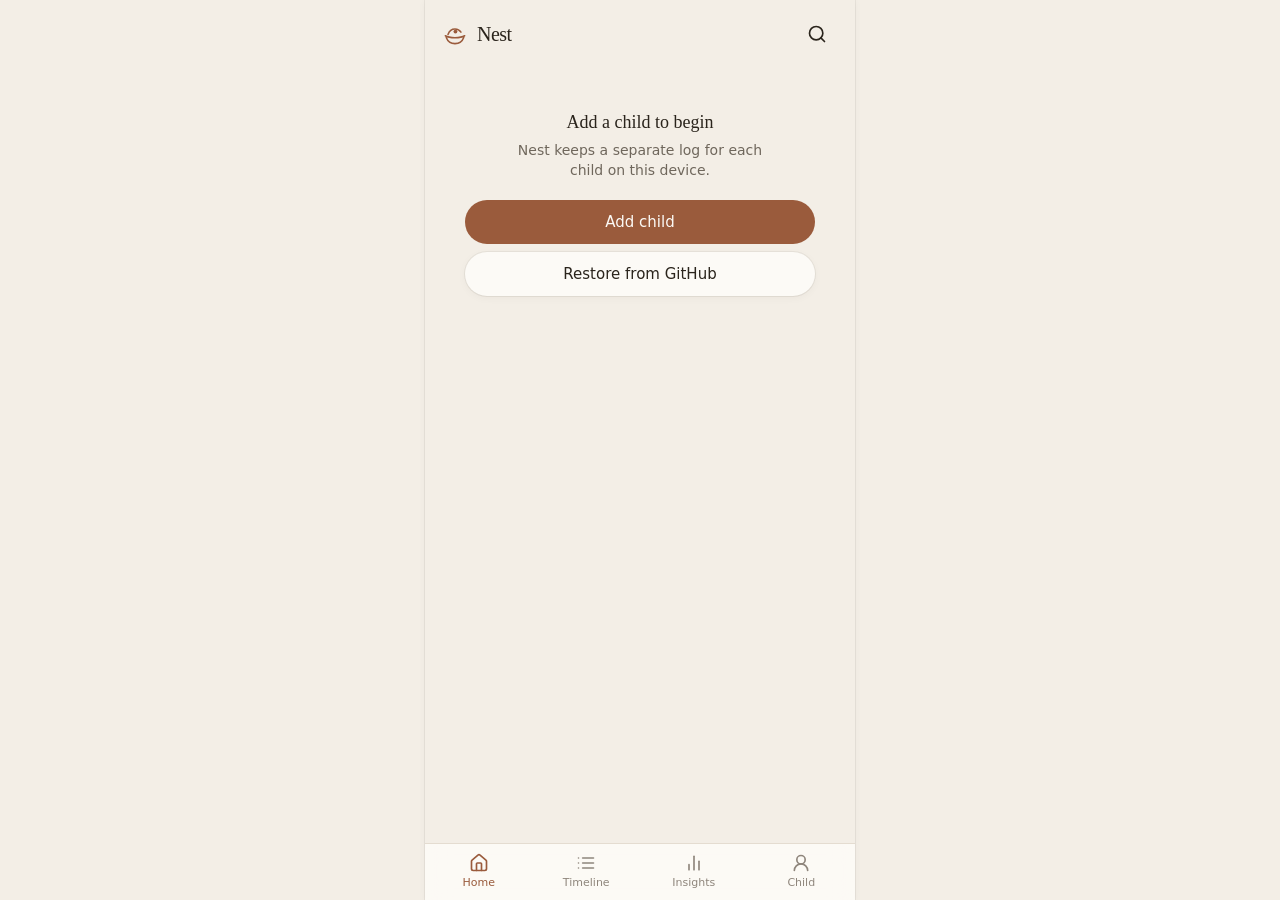
<file: index.html>
<!doctype html>
<html lang="en">
  <head>
    <meta charset="UTF-8" />
    <meta
      name="viewport"
      content="width=device-width, initial-scale=1, viewport-fit=cover, maximum-scale=1"
    />
    <title>Nest</title>
    <meta
      name="description"
      content="A calm, local-first log for feeding, diapers, growth, and more."
    />
    <meta name="theme-color" content="#F3EEE6" />
    <meta name="apple-mobile-web-app-capable" content="yes" />
    <meta name="mobile-web-app-capable" content="yes" />
    <meta name="apple-mobile-web-app-title" content="Nest" />
    <meta name="apple-mobile-web-app-status-bar-style" content="black-translucent" />
    <meta http-equiv="Cache-Control" content="no-cache" />
    <link rel="icon" type="image/svg+xml" href="./favicon.svg" />
    <link rel="apple-touch-icon" href="./apple-touch-icon.png" />
    <link rel="manifest" href="./manifest.webmanifest" />
    <script type="module" crossorigin src="./assets/index-BvhpdWp3.js"></script>
    <link rel="stylesheet" crossorigin href="./assets/index-CiL2T2Sx.css">
  </head>
  <body>
    <div id="root"></div>
  </body>
</html>
</file>
<file: assets/index-CiL2T2Sx.css>
/*! tailwindcss v4.3.3 | MIT License | https://tailwindcss.com */
@layer properties{@supports (((-webkit-hyphens:none)) and (not (margin-trim:inline))) or ((-moz-orient:inline) and (not (color:rgb(from red r g b)))){*,:before,:after,::backdrop{--tw-translate-x:0;--tw-translate-y:0;--tw-translate-z:0;--tw-space-y-reverse:0;--tw-border-style:solid;--tw-leading:initial;--tw-font-weight:initial;--tw-tracking:initial;--tw-ordinal:initial;--tw-slashed-zero:initial;--tw-numeric-figure:initial;--tw-numeric-spacing:initial;--tw-numeric-fraction:initial;--tw-shadow:0 0 #0000;--tw-shadow-color:initial;--tw-shadow-alpha:100%;--tw-inset-shadow:0 0 #0000;--tw-inset-shadow-color:initial;--tw-inset-shadow-alpha:100%;--tw-ring-color:initial;--tw-ring-shadow:0 0 #0000;--tw-inset-ring-color:initial;--tw-inset-ring-shadow:0 0 #0000;--tw-ring-inset:initial;--tw-ring-offset-width:0px;--tw-ring-offset-color:#fff;--tw-ring-offset-shadow:0 0 #0000;--tw-blur:initial;--tw-brightness:initial;--tw-contrast:initial;--tw-grayscale:initial;--tw-hue-rotate:initial;--tw-invert:initial;--tw-opacity:initial;--tw-saturate:initial;--tw-sepia:initial;--tw-drop-shadow:initial;--tw-drop-shadow-color:initial;--tw-drop-shadow-alpha:100%;--tw-drop-shadow-size:initial;--tw-backdrop-blur:initial;--tw-backdrop-brightness:initial;--tw-backdrop-contrast:initial;--tw-backdrop-grayscale:initial;--tw-backdrop-hue-rotate:initial;--tw-backdrop-invert:initial;--tw-backdrop-opacity:initial;--tw-backdrop-saturate:initial;--tw-backdrop-sepia:initial;--tw-duration:initial;--tw-ease:initial}}}@layer theme{:root,:host{--font-sans:ui-rounded, "SF Pro Rounded", -apple-system, BlinkMacSystemFont, "Segoe UI", system-ui, sans-serif;--font-mono:ui-monospace, SFMono-Regular, Menlo, Monaco, Consolas, "Liberation Mono", "Courier New", monospace;--color-red-500:oklch(63.7% .237 25.331);--color-zinc-50:oklch(98.5% 0 none);--color-zinc-400:oklch(70.5% .015 286.067);--color-zinc-500:oklch(55.2% .016 285.938);--color-zinc-900:oklch(21% .006 285.885);--color-zinc-950:oklch(14.1% .005 285.823);--color-neutral-100:oklch(97% 0 none);--color-neutral-300:oklch(87% 0 none);--color-neutral-700:oklch(37.1% 0 none);--color-neutral-900:oklch(20.5% 0 none);--color-black:#000;--color-white:#fff;--spacing:.25rem;--container-sm:24rem;--container-md:28rem;--text-sm:.875rem;--text-sm--line-height:calc(1.25 / .875);--text-lg:1.125rem;--text-lg--line-height:calc(1.75 / 1.125);--text-xl:1.25rem;--text-xl--line-height:calc(1.75 / 1.25);--text-2xl:1.5rem;--text-2xl--line-height:calc(2 / 1.5);--text-3xl:1.875rem;--text-3xl--line-height:calc(2.25 / 1.875);--font-weight-medium:500;--font-weight-semibold:600;--tracking-tight:-.025em;--leading-relaxed:1.625;--radius-md:12px;--radius-lg:18px;--radius-xl:26px;--radius-2xl:32px;--ease-out:cubic-bezier(0, 0, .2, 1);--blur-md:12px;--default-transition-duration:.15s;--default-transition-timing-function:cubic-bezier(.4, 0, .2, 1);--default-font-family:var(--font-sans);--default-mono-font-family:var(--font-mono);--color-bg:var(--bg);--color-surface:var(--surface);--color-elevated:var(--elevated);--color-fg:var(--fg);--color-muted:var(--muted);--color-subtle:var(--subtle);--color-accent:var(--accent);--color-accent-fg:var(--accent-fg);--color-accent-soft:var(--accent-soft);--color-border:var(--border);--color-danger:var(--danger);--font-display:"Iowan Old Style", Palatino, "Palatino Linotype", Georgia, "Times New Roman", serif}}@layer base{*,:after,:before,::backdrop{box-sizing:border-box;border:0 solid;margin:0;padding:0}::file-selector-button{box-sizing:border-box;border:0 solid;margin:0;padding:0}html,:host{-webkit-text-size-adjust:100%;tab-size:4;line-height:1.5;font-family:var(--default-font-family,-apple-system, BlinkMacSystemFont, "Segoe UI", Roboto, "Helvetica Neue", "Noto Sans", Arial, sans-serif, "Apple Color Emoji", "Segoe UI Emoji", "Segoe UI Symbol", "Noto Color Emoji");font-feature-settings:var(--default-font-feature-settings,normal);font-variation-settings:var(--default-font-variation-settings,normal);-webkit-tap-highlight-color:transparent}hr{height:0;color:inherit;border-top-width:1px}abbr:where([title]){-webkit-text-decoration:underline dotted;text-decoration:underline dotted}h1,h2,h3,h4,h5,h6{font-size:inherit;font-weight:inherit}a{color:inherit;-webkit-text-decoration:inherit;-webkit-text-decoration:inherit;-webkit-text-decoration:inherit;-webkit-text-decoration:inherit;text-decoration:inherit}b,strong{font-weight:bolder}code,kbd,samp,pre{font-family:var(--default-mono-font-family,ui-monospace, SFMono-Regular, Menlo, Monaco, Consolas, "Liberation Mono", "Courier New", monospace);font-feature-settings:var(--default-mono-font-feature-settings,normal);font-variation-settings:var(--default-mono-font-variation-settings,normal);font-size:1em}small{font-size:80%}sub,sup{vertical-align:baseline;font-size:75%;line-height:0;position:relative}sub{bottom:-.25em}sup{top:-.5em}table{text-indent:0;border-color:inherit;border-collapse:collapse}:-moz-focusring:where(:not(iframe)){outline:auto}progress{vertical-align:baseline}summary{display:list-item}ol,ul,menu{list-style:none}img,svg,video,canvas,audio,iframe,embed,object{vertical-align:middle;display:block}img,video{max-width:100%;height:auto}button,input,select,optgroup,textarea{font:inherit;font-feature-settings:inherit;font-variation-settings:inherit;letter-spacing:inherit;color:inherit;opacity:1;background-color:#0000;border-radius:0}::file-selector-button{font:inherit;font-feature-settings:inherit;font-variation-settings:inherit;letter-spacing:inherit;color:inherit;opacity:1;background-color:#0000;border-radius:0}:where(select:is([multiple],[size])) optgroup{font-weight:bolder}:where(select:is([multiple],[size])) optgroup option{padding-inline-start:20px}::file-selector-button{margin-inline-end:4px}::placeholder{opacity:1}@supports (not ((-webkit-appearance:-apple-pay-button))) or (contain-intrinsic-size:1px){::placeholder{color:currentColor}@supports (color:color-mix(in lab, red, red)){::placeholder{color:color-mix(in oklab, currentcolor 50%, transparent)}}}textarea{resize:vertical}::-webkit-search-decoration{-webkit-appearance:none}::-webkit-date-and-time-value{min-height:1lh;text-align:inherit}::-webkit-datetime-edit{display:inline-flex}::-webkit-datetime-edit-fields-wrapper{padding:0}::-webkit-datetime-edit{padding-block:0}::-webkit-datetime-edit-year-field{padding-block:0}::-webkit-datetime-edit-month-field{padding-block:0}::-webkit-datetime-edit-day-field{padding-block:0}::-webkit-datetime-edit-hour-field{padding-block:0}::-webkit-datetime-edit-minute-field{padding-block:0}::-webkit-datetime-edit-second-field{padding-block:0}::-webkit-datetime-edit-millisecond-field{padding-block:0}::-webkit-datetime-edit-meridiem-field{padding-block:0}::-webkit-calendar-picker-indicator{line-height:1}:-moz-ui-invalid{box-shadow:none}button,input:where([type=button],[type=reset],[type=submit]){appearance:button}::file-selector-button{appearance:button}::-webkit-inner-spin-button{height:auto}::-webkit-outer-spin-button{height:auto}[hidden]:where(:not([hidden=until-found])){display:none!important}html{-webkit-font-smoothing:antialiased;-moz-osx-font-smoothing:grayscale;-webkit-tap-highlight-color:transparent;-webkit-text-size-adjust:100%;-moz-text-size-adjust:100%;text-size-adjust:100%;background:var(--bg);color:var(--fg)}body{background:var(--bg);min-height:100svh;color:var(--fg);font-family:var(--font-sans);overscroll-behavior:none;margin:0}button:not(:disabled),[role=button]:not(:disabled){cursor:pointer}input,select,textarea{font-family:inherit;font-size:16px}h1,h2,h3{text-wrap:balance;font-family:var(--font-display)}p{text-wrap:pretty}*{box-sizing:border-box}::selection{background:var(--accent-soft);color:var(--fg)}}@layer components;@layer utilities{.pointer-events-none{pointer-events:none}.visible{visibility:visible}.absolute{position:absolute}.fixed{position:fixed}.relative{position:relative}.static{position:static}.sticky{position:sticky}.inset-0{inset:0}.inset-x-0{inset-inline:0}.top-0{top:0}.top-\[max\(12px\,env\(safe-area-inset-top\)\)\]{top:max(12px, env(safe-area-inset-top))}.bottom-0{bottom:0}.left-1\/2{left:50%}.isolate{isolation:isolate}.z-10{z-index:10}.z-20{z-index:20}.z-30{z-index:30}.z-50{z-index:50}.z-\[60\]{z-index:60}.z-\[70\]{z-index:70}.-mx-1{margin-inline:calc(var(--spacing) * -1)}.mx-4{margin-inline:calc(var(--spacing) * 4)}.mx-auto{margin-inline:auto}.-mt-3{margin-top:calc(var(--spacing) * -3)}.mt-0\.5{margin-top:calc(var(--spacing) * .5)}.mt-1{margin-top:var(--spacing)}.mt-1\.5{margin-top:calc(var(--spacing) * 1.5)}.mt-2{margin-top:calc(var(--spacing) * 2)}.mt-3{margin-top:calc(var(--spacing) * 3)}.mt-4{margin-top:calc(var(--spacing) * 4)}.mt-5{margin-top:calc(var(--spacing) * 5)}.mb-1{margin-bottom:var(--spacing)}.mb-1\.5{margin-bottom:calc(var(--spacing) * 1.5)}.mb-2{margin-bottom:calc(var(--spacing) * 2)}.mb-3{margin-bottom:calc(var(--spacing) * 3)}.mb-4{margin-bottom:calc(var(--spacing) * 4)}.block{display:block}.flex{display:flex}.grid{display:grid}.hidden{display:none}.inline{display:inline}.inline-flex{display:inline-flex}.table{display:table}.size-5{width:calc(var(--spacing) * 5);height:calc(var(--spacing) * 5)}.size-7{width:calc(var(--spacing) * 7);height:calc(var(--spacing) * 7)}.size-10{width:calc(var(--spacing) * 10);height:calc(var(--spacing) * 10)}.size-11{width:calc(var(--spacing) * 11);height:calc(var(--spacing) * 11)}.size-12{width:calc(var(--spacing) * 12);height:calc(var(--spacing) * 12)}.h-1{height:var(--spacing)}.h-2{height:calc(var(--spacing) * 2)}.h-8{height:calc(var(--spacing) * 8)}.h-12{height:calc(var(--spacing) * 12)}.h-24{height:calc(var(--spacing) * 24)}.h-\[85dvh\]{height:85dvh}.h-\[env\(safe-area-inset-bottom\)\]{height:env(safe-area-inset-bottom)}.h-full{height:100%}.max-h-\[92dvh\]{max-height:92dvh}.min-h-0{min-height:0}.min-h-9{min-height:calc(var(--spacing) * 9)}.min-h-10{min-height:calc(var(--spacing) * 10)}.min-h-11{min-height:calc(var(--spacing) * 11)}.min-h-12{min-height:calc(var(--spacing) * 12)}.min-h-14{min-height:calc(var(--spacing) * 14)}.min-h-16{min-height:calc(var(--spacing) * 16)}.min-h-\[7\.5rem\]{min-height:7.5rem}.min-h-\[56px\]{min-height:56px}.min-h-\[72px\]{min-height:72px}.min-h-\[88px\]{min-height:88px}.min-h-dvh{min-height:100dvh}.min-h-screen{min-height:100vh}.w-8{width:calc(var(--spacing) * 8)}.w-10{width:calc(var(--spacing) * 10)}.w-full{width:100%}.max-w-\[16rem\]{max-width:16rem}.max-w-\[62\%\]{max-width:62%}.max-w-\[430px\]{max-width:430px}.max-w-md{max-width:var(--container-md)}.max-w-sm{max-width:var(--container-sm)}.min-w-max{min-width:max-content}.flex-1{flex:1}.shrink-0{flex-shrink:0}.-translate-x-1\/2{--tw-translate-x:calc(calc(1 / 2 * 100%) * -1);translate:var(--tw-translate-x) var(--tw-translate-y)}.cursor-pointer{cursor:pointer}.resize-none{resize:none}.grid-cols-2{grid-template-columns:repeat(2,minmax(0,1fr))}.grid-cols-3{grid-template-columns:repeat(3,minmax(0,1fr))}.grid-cols-4{grid-template-columns:repeat(4,minmax(0,1fr))}.flex-col{flex-direction:column}.flex-wrap{flex-wrap:wrap}.place-items-center{place-items:center}.items-baseline{align-items:baseline}.items-center{align-items:center}.items-end{align-items:flex-end}.items-start{align-items:flex-start}.justify-between{justify-content:space-between}.justify-center{justify-content:center}.gap-0\.5{gap:calc(var(--spacing) * .5)}.gap-1{gap:var(--spacing)}.gap-1\.5{gap:calc(var(--spacing) * 1.5)}.gap-2{gap:calc(var(--spacing) * 2)}.gap-3{gap:calc(var(--spacing) * 3)}:where(.space-y-2>:not(:last-child)){--tw-space-y-reverse:0;margin-block-start:calc(calc(var(--spacing) * 2) * var(--tw-space-y-reverse));margin-block-end:calc(calc(var(--spacing) * 2) * calc(1 - var(--tw-space-y-reverse)))}:where(.space-y-3>:not(:last-child)){--tw-space-y-reverse:0;margin-block-start:calc(calc(var(--spacing) * 3) * var(--tw-space-y-reverse));margin-block-end:calc(calc(var(--spacing) * 3) * calc(1 - var(--tw-space-y-reverse)))}:where(.space-y-4>:not(:last-child)){--tw-space-y-reverse:0;margin-block-start:calc(calc(var(--spacing) * 4) * var(--tw-space-y-reverse));margin-block-end:calc(calc(var(--spacing) * 4) * calc(1 - var(--tw-space-y-reverse)))}:where(.space-y-5>:not(:last-child)){--tw-space-y-reverse:0;margin-block-start:calc(calc(var(--spacing) * 5) * var(--tw-space-y-reverse));margin-block-end:calc(calc(var(--spacing) * 5) * calc(1 - var(--tw-space-y-reverse)))}.overflow-hidden{overflow:hidden}.overflow-x-auto{overflow-x:auto}.overflow-y-auto{overflow-y:auto}.rounded-2xl{border-radius:var(--radius-2xl)}.rounded-\[24px\]{border-radius:24px}.rounded-full{border-radius:2147483647px}.rounded-lg{border-radius:var(--radius-lg)}.rounded-md{border-radius:var(--radius-md)}.rounded-xl{border-radius:var(--radius-xl)}.rounded-t-\[28px\]{border-top-left-radius:28px;border-top-right-radius:28px}.border{border-style:var(--tw-border-style);border-width:1px}.border-t{border-top-style:var(--tw-border-style);border-top-width:1px}.border-border{border-color:var(--color-border)}.border-neutral-300{border-color:var(--color-neutral-300)}.bg-accent{background-color:var(--color-accent)}.bg-accent-soft,.bg-accent-soft\/40{background-color:var(--color-accent-soft)}@supports (color:color-mix(in lab, red, red)){.bg-accent-soft\/40{background-color:color-mix(in oklab, var(--color-accent-soft) 40%, transparent)}}.bg-accent-soft\/60{background-color:var(--color-accent-soft)}@supports (color:color-mix(in lab, red, red)){.bg-accent-soft\/60{background-color:color-mix(in oklab, var(--color-accent-soft) 60%, transparent)}}.bg-bg,.bg-bg\/90{background-color:var(--color-bg)}@supports (color:color-mix(in lab, red, red)){.bg-bg\/90{background-color:color-mix(in oklab, var(--color-bg) 90%, transparent)}}.bg-black\/10{background-color:#0000001a}@supports (color:color-mix(in lab, red, red)){.bg-black\/10{background-color:color-mix(in oklab, var(--color-black) 10%, transparent)}}.bg-border{background-color:var(--color-border)}.bg-danger{background-color:var(--color-danger)}.bg-elevated{background-color:var(--color-elevated)}.bg-fg,.bg-fg\/30{background-color:var(--color-fg)}@supports (color:color-mix(in lab, red, red)){.bg-fg\/30{background-color:color-mix(in oklab, var(--color-fg) 30%, transparent)}}.bg-surface,.bg-surface\/95{background-color:var(--color-surface)}@supports (color:color-mix(in lab, red, red)){.bg-surface\/95{background-color:color-mix(in oklab, var(--color-surface) 95%, transparent)}}.bg-transparent{background-color:#0000}.bg-zinc-50{background-color:var(--color-zinc-50)}.fill-accent{fill:var(--color-accent)}.fill-subtle{fill:var(--color-subtle)}.stroke-accent{stroke:var(--color-accent)}.stroke-border{stroke:var(--color-border)}.stroke-muted{stroke:var(--color-muted)}.stroke-subtle{stroke:var(--color-subtle)}.object-cover{object-fit:cover}.p-1{padding:var(--spacing)}.p-4{padding:calc(var(--spacing) * 4)}.p-5{padding:calc(var(--spacing) * 5)}.px-1{padding-inline:var(--spacing)}.px-2{padding-inline:calc(var(--spacing) * 2)}.px-3{padding-inline:calc(var(--spacing) * 3)}.px-3\.5{padding-inline:calc(var(--spacing) * 3.5)}.px-4{padding-inline:calc(var(--spacing) * 4)}.px-5{padding-inline:calc(var(--spacing) * 5)}.px-6{padding-inline:calc(var(--spacing) * 6)}.px-8{padding-inline:calc(var(--spacing) * 8)}.py-2{padding-block:calc(var(--spacing) * 2)}.py-2\.5{padding-block:calc(var(--spacing) * 2.5)}.py-3{padding-block:calc(var(--spacing) * 3)}.py-3\.5{padding-block:calc(var(--spacing) * 3.5)}.py-5{padding-block:calc(var(--spacing) * 5)}.py-10{padding-block:calc(var(--spacing) * 10)}.pt-1{padding-top:var(--spacing)}.pt-2{padding-top:calc(var(--spacing) * 2)}.pt-3{padding-top:calc(var(--spacing) * 3)}.pt-\[max\(0\.75rem\,env\(safe-area-inset-top\)\)\]{padding-top:max(.75rem, env(safe-area-inset-top))}.pb-1{padding-bottom:var(--spacing)}.pb-2{padding-bottom:calc(var(--spacing) * 2)}.pb-4{padding-bottom:calc(var(--spacing) * 4)}.pb-8{padding-bottom:calc(var(--spacing) * 8)}.pb-\[calc\(5\.5rem\+env\(safe-area-inset-bottom\)\)\]{padding-bottom:calc(5.5rem + env(safe-area-inset-bottom))}.pb-\[env\(safe-area-inset-bottom\)\]{padding-bottom:env(safe-area-inset-bottom)}.pb-\[max\(1rem\,env\(safe-area-inset-bottom\)\)\]{padding-bottom:max(1rem, env(safe-area-inset-bottom))}.text-center{text-align:center}.text-left{text-align:left}.text-right{text-align:right}.font-display{font-family:var(--font-display)}.text-2xl{font-size:var(--text-2xl);line-height:var(--tw-leading,var(--text-2xl--line-height))}.text-3xl{font-size:var(--text-3xl);line-height:var(--tw-leading,var(--text-3xl--line-height))}.text-lg{font-size:var(--text-lg);line-height:var(--tw-leading,var(--text-lg--line-height))}.text-sm{font-size:var(--text-sm);line-height:var(--tw-leading,var(--text-sm--line-height))}.text-xl{font-size:var(--text-xl);line-height:var(--tw-leading,var(--text-xl--line-height))}.text-\[10px\]{font-size:10px}.text-\[11px\]{font-size:11px}.text-\[12px\]{font-size:12px}.text-\[13px\]{font-size:13px}.text-\[14px\]{font-size:14px}.text-\[15px\]{font-size:15px}.text-\[16px\]{font-size:16px}.text-\[28px\]{font-size:28px}.leading-none{--tw-leading:1;line-height:1}.leading-relaxed{--tw-leading:var(--leading-relaxed);line-height:var(--leading-relaxed)}.font-medium{--tw-font-weight:var(--font-weight-medium);font-weight:var(--font-weight-medium)}.font-semibold{--tw-font-weight:var(--font-weight-semibold);font-weight:var(--font-weight-semibold)}.tracking-\[0\.14em\]{--tw-tracking:.14em;letter-spacing:.14em}.tracking-tight{--tw-tracking:var(--tracking-tight);letter-spacing:var(--tracking-tight)}.break-words{overflow-wrap:break-word}.text-accent{color:var(--color-accent)}.text-accent-fg{color:var(--color-accent-fg)}.text-bg{color:var(--color-bg)}.text-border{color:var(--color-border)}.text-danger{color:var(--color-danger)}.text-fg{color:var(--color-fg)}.text-muted{color:var(--color-muted)}.text-red-500{color:var(--color-red-500)}.text-subtle{color:var(--color-subtle)}.text-white{color:var(--color-white)}.text-zinc-500{color:var(--color-zinc-500)}.text-zinc-900{color:var(--color-zinc-900)}.uppercase{text-transform:uppercase}.tabular-nums{--tw-numeric-spacing:tabular-nums;font-variant-numeric:var(--tw-ordinal,) var(--tw-slashed-zero,) var(--tw-numeric-figure,) var(--tw-numeric-spacing,) var(--tw-numeric-fraction,)}.underline-offset-4{text-underline-offset:4px}.opacity-70{opacity:.7}.opacity-80{opacity:.8}.shadow-\[var\(--shadow-border\)\]{--tw-shadow:var(--shadow-border);box-shadow:var(--tw-inset-shadow), var(--tw-inset-ring-shadow), var(--tw-ring-offset-shadow), var(--tw-ring-shadow), var(--tw-shadow)}.shadow-\[var\(--shadow-sheet\)\]{--tw-shadow:var(--shadow-sheet);box-shadow:var(--tw-inset-shadow), var(--tw-inset-ring-shadow), var(--tw-ring-offset-shadow), var(--tw-ring-shadow), var(--tw-shadow)}.shadow-lg{--tw-shadow:0 10px 15px -3px var(--tw-shadow-color,#0000001a), 0 4px 6px -4px var(--tw-shadow-color,#0000001a);box-shadow:var(--tw-inset-shadow), var(--tw-inset-ring-shadow), var(--tw-ring-offset-shadow), var(--tw-ring-shadow), var(--tw-shadow)}.shadow-sm{--tw-shadow:0 1px 3px 0 var(--tw-shadow-color,#0000001a), 0 1px 2px -1px var(--tw-shadow-color,#0000001a);box-shadow:var(--tw-inset-shadow), var(--tw-inset-ring-shadow), var(--tw-ring-offset-shadow), var(--tw-ring-shadow), var(--tw-shadow)}.filter{filter:var(--tw-blur,) var(--tw-brightness,) var(--tw-contrast,) var(--tw-grayscale,) var(--tw-hue-rotate,) var(--tw-invert,) var(--tw-saturate,) var(--tw-sepia,) var(--tw-drop-shadow,)}.backdrop-blur-md{--tw-backdrop-blur:blur(var(--blur-md));-webkit-backdrop-filter:var(--tw-backdrop-blur,) var(--tw-backdrop-brightness,) var(--tw-backdrop-contrast,) var(--tw-backdrop-grayscale,) var(--tw-backdrop-hue-rotate,) var(--tw-backdrop-invert,) var(--tw-backdrop-opacity,) var(--tw-backdrop-saturate,) var(--tw-backdrop-sepia,);backdrop-filter:var(--tw-backdrop-blur,) var(--tw-backdrop-brightness,) var(--tw-backdrop-contrast,) var(--tw-backdrop-grayscale,) var(--tw-backdrop-hue-rotate,) var(--tw-backdrop-invert,) var(--tw-backdrop-opacity,) var(--tw-backdrop-saturate,) var(--tw-backdrop-sepia,)}.transition-\[transform\,background-color\,opacity\]{transition-property:transform,background-color,opacity;transition-timing-function:var(--tw-ease,var(--default-transition-timing-function));transition-duration:var(--tw-duration,var(--default-transition-duration))}.transition-\[width\]{transition-property:width;transition-timing-function:var(--tw-ease,var(--default-transition-timing-function));transition-duration:var(--tw-duration,var(--default-transition-duration))}.transition-colors{transition-property:color,background-color,border-color,outline-color,text-decoration-color,fill,stroke,--tw-gradient-from,--tw-gradient-via,--tw-gradient-to;transition-timing-function:var(--tw-ease,var(--default-transition-timing-function));transition-duration:var(--tw-duration,var(--default-transition-duration))}.transition-transform{transition-property:transform,translate,scale,rotate;transition-timing-function:var(--tw-ease,var(--default-transition-timing-function));transition-duration:var(--tw-duration,var(--default-transition-duration))}.duration-150{--tw-duration:.15s;transition-duration:.15s}.duration-300{--tw-duration:.3s;transition-duration:.3s}.ease-out{--tw-ease:var(--ease-out);transition-timing-function:var(--ease-out)}.outline-none{--tw-outline-style:none;outline-style:none}.placeholder\:text-subtle::placeholder{color:var(--color-subtle)}@media (hover:hover){.hover\:bg-neutral-100:hover{background-color:var(--color-neutral-100)}.hover\:underline:hover{text-decoration-line:underline}}.focus\:ring-2:focus{--tw-ring-shadow:var(--tw-ring-inset,) 0 0 0 calc(2px + var(--tw-ring-offset-width)) var(--tw-ring-color,currentcolor);box-shadow:var(--tw-inset-shadow), var(--tw-inset-ring-shadow), var(--tw-ring-offset-shadow), var(--tw-ring-shadow), var(--tw-shadow)}.focus\:ring-accent\/40:focus{--tw-ring-color:var(--color-accent)}@supports (color:color-mix(in lab, red, red)){.focus\:ring-accent\/40:focus{--tw-ring-color:color-mix(in oklab, var(--color-accent) 40%, transparent)}}.active\:scale-\[0\.98\]:active{scale:.98}.active\:scale-\[0\.99\]:active{scale:.99}.active\:not-disabled\:scale-\[0\.96\]:active:not(:disabled){scale:.96}.disabled\:cursor-wait:disabled{cursor:wait}.disabled\:no-underline:disabled{text-decoration-line:none}.disabled\:opacity-40:disabled{opacity:.4}@media (width>=40rem){.sm\:items-center{align-items:center}.sm\:rounded-\[28px\]{border-radius:28px}.sm\:shadow-\[var\(--shadow-border\)\]{--tw-shadow:var(--shadow-border);box-shadow:var(--tw-inset-shadow), var(--tw-inset-ring-shadow), var(--tw-ring-offset-shadow), var(--tw-ring-shadow), var(--tw-shadow)}}.dark\:border-neutral-700:where(.dark,.dark *){border-color:var(--color-neutral-700)}.dark\:bg-black\/50:where(.dark,.dark *){background-color:#00000080}@supports (color:color-mix(in lab, red, red)){.dark\:bg-black\/50:where(.dark,.dark *){background-color:color-mix(in oklab, var(--color-black) 50%, transparent)}}.dark\:bg-white\/20:where(.dark,.dark *){background-color:#fff3}@supports (color:color-mix(in lab, red, red)){.dark\:bg-white\/20:where(.dark,.dark *){background-color:color-mix(in oklab, var(--color-white) 20%, transparent)}}.dark\:bg-zinc-950:where(.dark,.dark *){background-color:var(--color-zinc-950)}.dark\:text-zinc-50:where(.dark,.dark *){color:var(--color-zinc-50)}.dark\:text-zinc-400:where(.dark,.dark *){color:var(--color-zinc-400)}@media (hover:hover){.dark\:hover\:bg-neutral-900:where(.dark,.dark *):hover{background-color:var(--color-neutral-900)}}}:root{--bg:#f3eee6;--surface:#fcfaf6;--elevated:#fff;--fg:#2a241c;--muted:#6f675c;--subtle:#8f867c;--accent:#9a5b3c;--accent-fg:#fcfaf6;--accent-soft:#ead6c6;--border:#e4dcd0;--danger:#a63d2f;--success:#3f6b4a;--shadow-border:0 0 0 1px #2a241c0f, 0 1px 2px -1px #2a241c0f, 0 2px 8px 0 #2a241c0a;--shadow-sheet:0 -8px 32px #2a241c1f;--motion-quick:.15s;--motion-fast:.25s;--motion-slow:.4s;--ease-out:cubic-bezier(.22, 1, .36, 1)}html.dark{--bg:#14110e;--surface:#1c1915;--elevated:#25201b;--fg:#f3ede4;--muted:#b4aa9e;--subtle:#8e857a;--accent:#d4a07a;--accent-fg:#1c1915;--accent-soft:#3a2d24;--border:#3a342c;--danger:#e07a6c;--success:#8fbf98;--shadow-border:0 0 0 1px #f3ede414;--shadow-sheet:0 -8px 32px #0006}@media (prefers-reduced-motion:reduce){*,:before,:after{transition-duration:.01ms!important;animation-duration:.01ms!important;animation-iteration-count:1!important}}@property --tw-translate-x{syntax:"*";inherits:false;initial-value:0}@property --tw-translate-y{syntax:"*";inherits:false;initial-value:0}@property --tw-translate-z{syntax:"*";inherits:false;initial-value:0}@property --tw-space-y-reverse{syntax:"*";inherits:false;initial-value:0}@property --tw-border-style{syntax:"*";inherits:false;initial-value:solid}@property --tw-leading{syntax:"*";inherits:false}@property --tw-font-weight{syntax:"*";inherits:false}@property --tw-tracking{syntax:"*";inherits:false}@property --tw-ordinal{syntax:"*";inherits:false}@property --tw-slashed-zero{syntax:"*";inherits:false}@property --tw-numeric-figure{syntax:"*";inherits:false}@property --tw-numeric-spacing{syntax:"*";inherits:false}@property --tw-numeric-fraction{syntax:"*";inherits:false}@property --tw-shadow{syntax:"*";inherits:false;initial-value:0 0 #0000}@property --tw-shadow-color{syntax:"*";inherits:false}@property --tw-shadow-alpha{syntax:"<percentage>";inherits:false;initial-value:100%}@property --tw-inset-shadow{syntax:"*";inherits:false;initial-value:0 0 #0000}@property --tw-inset-shadow-color{syntax:"*";inherits:false}@property --tw-inset-shadow-alpha{syntax:"<percentage>";inherits:false;initial-value:100%}@property --tw-ring-color{syntax:"*";inherits:false}@property --tw-ring-shadow{syntax:"*";inherits:false;initial-value:0 0 #0000}@property --tw-inset-ring-color{syntax:"*";inherits:false}@property --tw-inset-ring-shadow{syntax:"*";inherits:false;initial-value:0 0 #0000}@property --tw-ring-inset{syntax:"*";inherits:false}@property --tw-ring-offset-width{syntax:"<length>";inherits:false;initial-value:0}@property --tw-ring-offset-color{syntax:"*";inherits:false;initial-value:#fff}@property --tw-ring-offset-shadow{syntax:"*";inherits:false;initial-value:0 0 #0000}@property --tw-blur{syntax:"*";inherits:false}@property --tw-brightness{syntax:"*";inherits:false}@property --tw-contrast{syntax:"*";inherits:false}@property --tw-grayscale{syntax:"*";inherits:false}@property --tw-hue-rotate{syntax:"*";inherits:false}@property --tw-invert{syntax:"*";inherits:false}@property --tw-opacity{syntax:"*";inherits:false}@property --tw-saturate{syntax:"*";inherits:false}@property --tw-sepia{syntax:"*";inherits:false}@property --tw-drop-shadow{syntax:"*";inherits:false}@property --tw-drop-shadow-color{syntax:"*";inherits:false}@property --tw-drop-shadow-alpha{syntax:"<percentage>";inherits:false;initial-value:100%}@property --tw-drop-shadow-size{syntax:"*";inherits:false}@property --tw-backdrop-blur{syntax:"*";inherits:false}@property --tw-backdrop-brightness{syntax:"*";inherits:false}@property --tw-backdrop-contrast{syntax:"*";inherits:false}@property --tw-backdrop-grayscale{syntax:"*";inherits:false}@property --tw-backdrop-hue-rotate{syntax:"*";inherits:false}@property --tw-backdrop-invert{syntax:"*";inherits:false}@property --tw-backdrop-opacity{syntax:"*";inherits:false}@property --tw-backdrop-saturate{syntax:"*";inherits:false}@property --tw-backdrop-sepia{syntax:"*";inherits:false}@property --tw-duration{syntax:"*";inherits:false}@property --tw-ease{syntax:"*";inherits:false}
</file>
